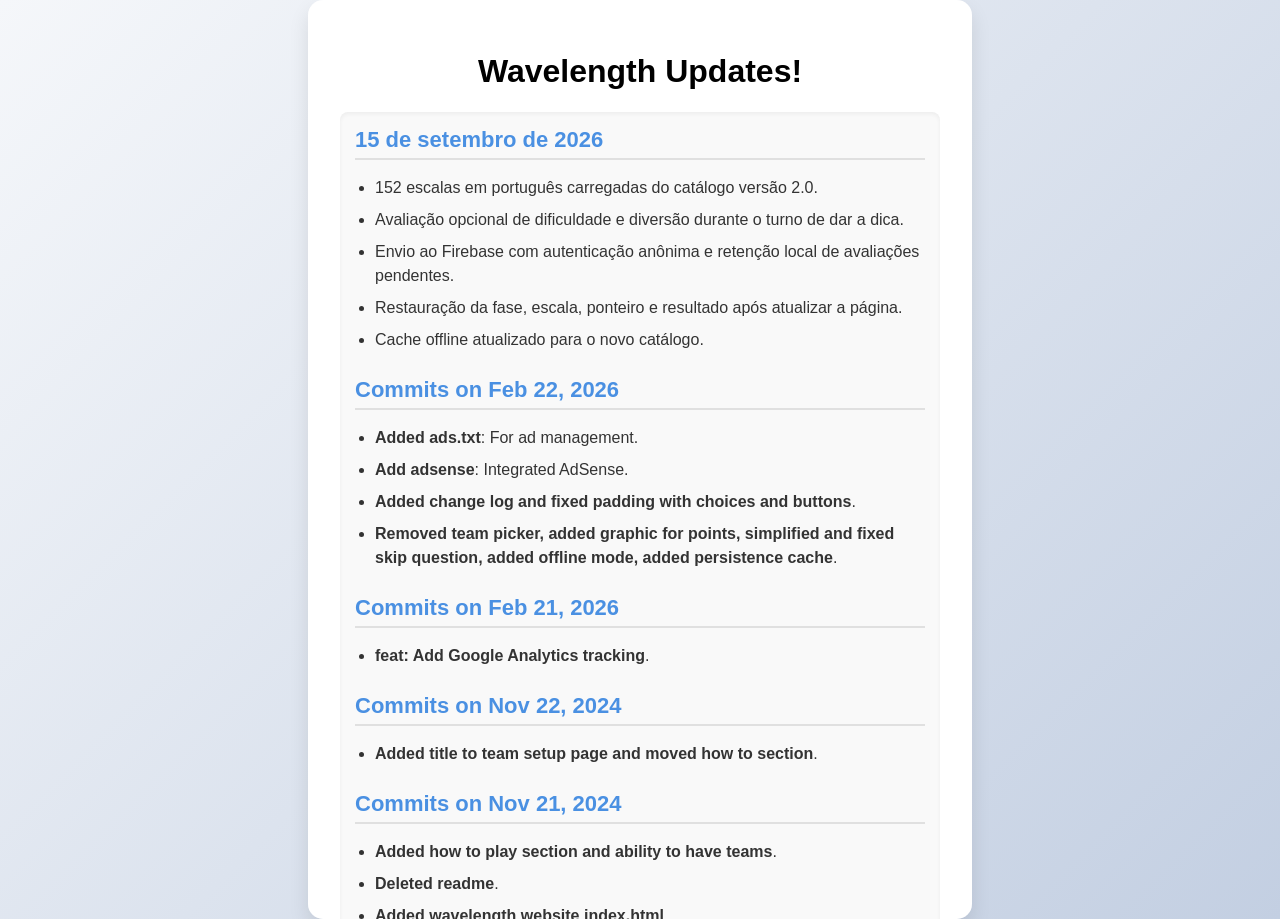
<file: changelog.html>
<!DOCTYPE html>
<html lang="en">
<head>
    <meta charset="UTF-8">
    <meta name="viewport" content="width=device-width, initial-scale=1.0">
    <title>Wavelength Game - Change Log</title>
    <meta name="description" content="View the change log and updates for the Wavelength Game online. Discover new features, improvements, and bug fixes.">
    <meta name="keywords" content="change log, updates, wavelength game, new features, bug fixes">
    <link rel="stylesheet" href="style.css">
</head>
<body>
    <div class="game-container">
        <h1>Wavelength Updates!</h1>
        <div class="changelog-content">
            <h2>15 de setembro de 2026</h2>
            <ul>
                <li>152 escalas em português carregadas do catálogo versão 2.0.</li>
                <li>Avaliação opcional de dificuldade e diversão durante o turno de dar a dica.</li>
                <li>Envio ao Firebase com autenticação anônima e retenção local de avaliações pendentes.</li>
                <li>Restauração da fase, escala, ponteiro e resultado após atualizar a página.</li>
                <li>Cache offline atualizado para o novo catálogo.</li>
            </ul>
            <h2>Commits on Feb 22, 2026</h2>
            <ul>
                <li><strong>Added ads.txt</strong>: For ad management.</li>
                <li><strong>Add adsense</strong>: Integrated AdSense.</li>
                <li><strong>Added change log and fixed padding with choices and buttons</strong>.</li>
                <li><strong>Removed team picker, added graphic for points, simplified and fixed skip question, added offline mode, added persistence cache</strong>.</li>
            </ul>

            <h2>Commits on Feb 21, 2026</h2>
            <ul>
                <li><strong>feat: Add Google Analytics tracking</strong>.</li>
            </ul>

            <h2>Commits on Nov 22, 2024</h2>
            <ul>
                <li><strong>Added title to team setup page and moved how to section</strong>.</li>
            </ul>

            <h2>Commits on Nov 21, 2024</h2>
            <ul>
                <li><strong>Added how to play section and ability to have teams</strong>.</li>
                <li><strong>Deleted readme</strong>.</li>
                <li><strong>Added wavelength website index.html</strong>.</li>
                <li><strong>Initial commit</strong>.</li>
            </ul>
        </div>

        <footer>
            <p>&copy; 2024 Wavelength Game. All Rights Reserved.</p>
            <nav>
                <a href="/">Home</a>
                <a href="/terms.html">Terms of Service</a>
                <a href="/privacy.html">Privacy Policy</a>
                <a href="/about.html">About</a>
                <a href="/changelog.html">Change Log</a>
            </nav>
        </footer>
    </div>
</body>
</html>
</file>
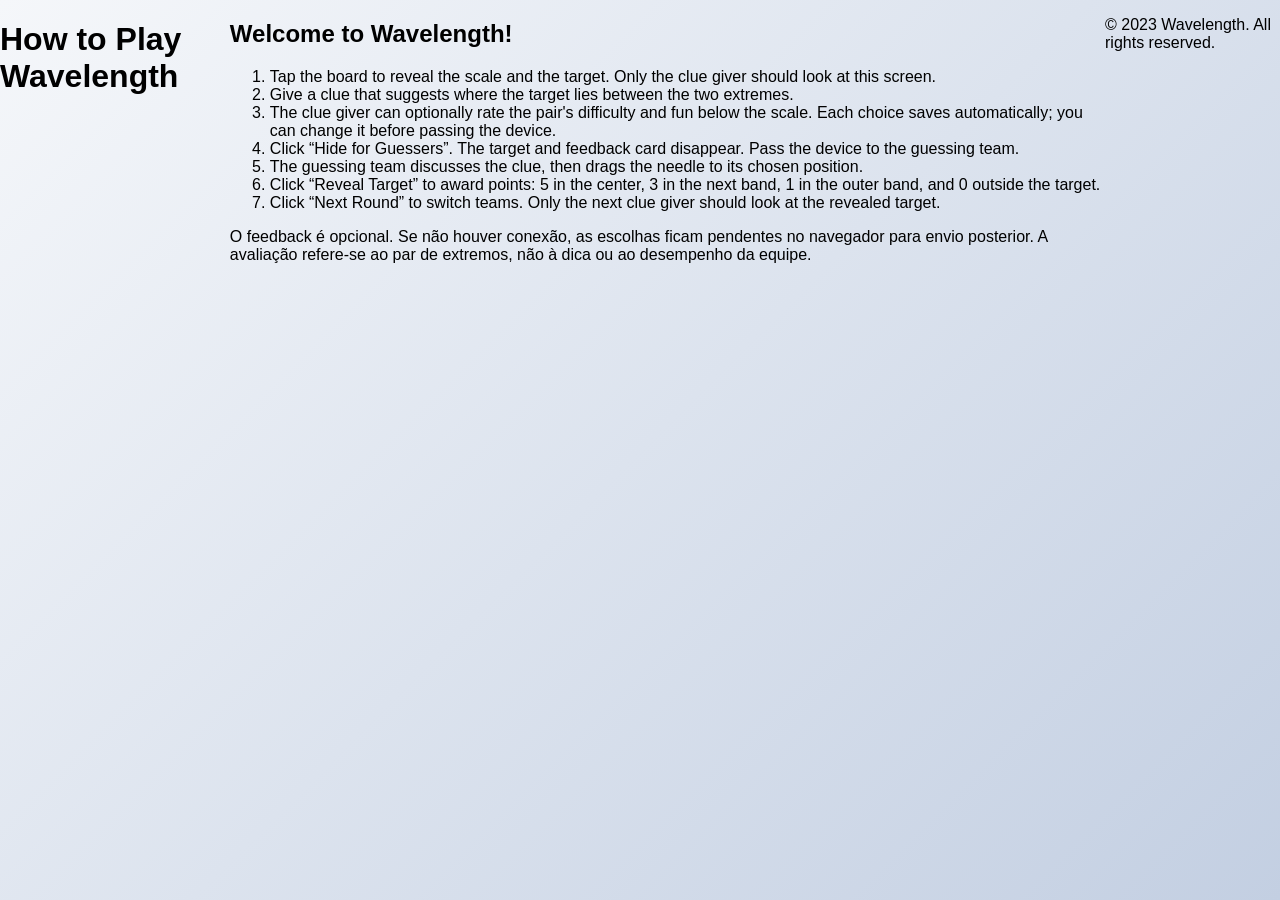
<file: howtoplay.html>
<!DOCTYPE html>
<html lang="en">
<head>
    <meta charset="UTF-8">
    <meta name="viewport" content="width=device-width, initial-scale=1.0">
    <title>How to Play</title>
    <link rel="stylesheet" href="style.css">
</head>
<body>
    <header>
        <h1>How to Play Wavelength</h1>
    </header>
    <main>
        <section class="how-to-play-section">
            <h2>Welcome to Wavelength!</h2>
            <ol>
                <li>Tap the board to reveal the scale and the target. Only the clue giver should look at this screen.</li>
                <li>Give a clue that suggests where the target lies between the two extremes.</li>
                <li>The clue giver can optionally rate the pair's difficulty and fun below the scale. Each choice saves automatically; you can change it before passing the device.</li>
                <li>Click “Hide for Guessers”. The target and feedback card disappear. Pass the device to the guessing team.</li>
                <li>The guessing team discusses the clue, then drags the needle to its chosen position.</li>
                <li>Click “Reveal Target” to award points: 5 in the center, 3 in the next band, 1 in the outer band, and 0 outside the target.</li>
                <li>Click “Next Round” to switch teams. Only the next clue giver should look at the revealed target.</li>
            </ol>
            <p lang="pt-BR">O feedback é opcional. Se não houver conexão, as escolhas ficam pendentes no navegador para envio posterior. A avaliação refere-se ao par de extremos, não à dica ou ao desempenho da equipe.</p>
        </section>
    </main>
    <footer>
        <p>&copy; 2023 Wavelength. All rights reserved.</p>
    </footer>
</body>
</html>
</file>
<file: style.css>
/* Core Styles */
html, body {
    min-height: 100vh;
}

body {
    font-family: "Roboto", sans-serif;
    display: flex;
    justify-content: center;
    align-items: flex-start; /* Changed from center to flex-start */
    margin: 0;
    background-color: #f0f0f0;
    background-image: linear-gradient(135deg, #f5f7fa 0%, #c3cfe2 100%);
    overscroll-behavior-y: contain;
    /* overflow: hidden; /* Prevent body scroll */ /* Removed to allow scrolling */
}

/* Base Container Styling for main views */
.game-container {
    text-align: center;
    background-color: white;
    padding: 2rem;
    border-radius: 15px;
    box-shadow: 0 10px 20px rgba(0, 0, 0, 0.1);
    width: 600px;
    min-height: 630px;
    max-height: 95vh;
    overflow-y: auto;
    position: relative;
}

/* Top Right Buttons */
#topRightButtons {
    position: absolute;
    top: 15px;
    right: 15px;
    display: flex;
    gap: 10px;
    z-index: 10;
}

/* Game Board and Clues Container */
#gameBoardAndCluesContainer {
    position: relative;
    width: var(--spectrum-width);
    height: var(--spectrum-total-height); /* Use total height variable */
    margin: 1.25rem auto 0 auto; /* Standardized from 20px */
    z-index: 1;
}

/* Reveal Overlay */
.reveal-overlay {
    position: absolute;
    top: 0;
    left: 0;
    width: 100%;
    height: 100%;
    background-color: rgba(255, 255, 255, 0.9);
    backdrop-filter: blur(8px);
    display: flex;
    flex-direction: column;
    justify-content: flex-end; /* Align content to the bottom */
    align-items: center;
    z-index: 100;
    cursor: pointer;
    font-size: 2em;
    font-weight: bold;
    color: #333;
    opacity: 0;
    pointer-events: none;
    transition: opacity 0.5s ease-in-out;
    border-radius: calc(var(--spectrum-width) / 2) calc(var(--spectrum-width) / 2) 0 0;
    overflow: hidden;
}

    .reveal-overlay.active {
        opacity: 1;
        pointer-events: auto;
        box-shadow: 0 0 20px 5px rgba(66, 133, 244, 0.7); /* Mimic board highlight */
    }

    .reveal-overlay p {
        text-align: center;
        margin: 0;
        font-size: 0.6em; /* Smaller for mobile */
        padding-bottom: 30px;
        animation: pulse-text 1.5s infinite ease-in-out alternate;
        word-break: break-word; /* Allow long words to break */
        white-space: normal; /* Ensure text wraps */
    }
@keyframes pulse-text {
    from {
        transform: scale(1);
        opacity: 0.7;
    }
    to {
        transform: scale(1.05);
        opacity: 1;
    }
}


/* Specific Button Styles */
#howToPlayButton {
    background-color: #4A90E2;
    color: white;
    border-radius: 5px;
    z-index: 10;
    border: none;
    transition: background-color 0.3s ease;
}

#newGameButton {
    background-color: #f75d59;
    color: white;
    border-radius: 5px;
    z-index: 10;
    border: none;
    transition: background-color 0.3s ease;
}

#howToPlayButton:hover {
    background-color: #357ABD;
}

#newGameButton:hover {
    background-color: #eb4d4b;
}

.title {
    font-family: "Orbitron", sans-serif;
    font-size: 48px;
    font-weight: 700;
    color: #4A90E2;
    text-shadow: 2px 2px 4px rgba(0, 0, 0, 0.1);
    margin-bottom: 1.25rem; /* Standardized from 20px */
    letter-spacing: 2px;
}

.subtitle {
    font-size: 24px;
    color: #2f3542;
    margin-bottom: 1.875rem; /* Standardized from 30px */
}

.board {
    width: var(--spectrum-width);
    height: calc(var(--spectrum-width) / 2);
    background-color: #e0e0e0;
    border-radius: calc(var(--spectrum-width) / 2) calc(var(--spectrum-width) / 2) 0 0;
    position: relative;
    overflow: hidden;
    box-shadow: inset 0 5px 10px rgba(0, 0, 0, 0.1);
    margin: 0 auto;
}

.board.highlight {
    box-shadow: 0 0 20px 5px rgba(66, 133, 244, 0.7); /* Example blue glow */
    transition: box-shadow 0.3s ease-in-out;
}

.target-area {
    width: 100%;
    height: 100%;
    border-radius: inherit;
    position: absolute;
    overflow: hidden;
}

.needle-container {
    position: absolute;
    bottom: 0;
    left: 50%;
    width: calc(var(--spectrum-width) * 0.1);
    height: calc(var(--spectrum-width) * 0.45);
    transform: translateX(-50%);
    cursor: pointer;
}

    .needle {
        position: absolute;
        bottom: 0;
        left: 50%;
        width: 4px;
        height: 100%;
        background-color: #ff4757;
        transform-origin: bottom center;
        transition: none; /* Remove transition to avoid interference with JS animation */
    }
.clues-container {
    display: flex;
    align-items: center;
    justify-content: center;
    margin-top: 1.25rem; /* Standardized from 20px */
    height: auto; /* Changed from fixed 60px to auto */
}

.clue {
    flex: 1;
    font-size: 18px;
    font-weight: bold;
    color: #2f3542;
    text-align: center;
    display: flex;
    align-items: center;
    justify-content: center;
    height: 100%;
    padding: 0 10px;
}

.bidirectional-arrow {
    width: calc(var(--spectrum-width) * 0.25);
    height: 2px;
    background-color: #4A90E2;
    position: relative;
    margin: 0 20px;
    flex-shrink: 0;
}

.bidirectional-arrow::before,
.bidirectional-arrow::after {
    content: "";
    position: absolute;
    top: 50%;
    width: 10px;
    height: 10px;
    border-top: 2px solid #4A90E2;
    border-right: 2px solid #4A90E2;
}

.bidirectional-arrow::before {
    left: 0;
    transform: translateY(-50%) rotate(-135deg);
}

.bidirectional-arrow::after {
    right: 0;
    transform: translateY(-50%) rotate(45deg);
}

.controls {
    margin-top: 1.25rem; /* Standardized from 20px */
    display: flex;
    justify-content: center;
    flex-wrap: wrap;
    gap: 10px;
}

button {
    font-size: 16px;
    padding: 12px 24px;
    cursor: pointer;
    background-color: #357ABD;
    color: white;
    border: none;
    border-radius: 5px;
    transition: background-color 0.3s ease;
    flex: 1 0 auto;
    max-width: 150px;
    min-width: 120px;
    box-sizing: border-box;
}

button:hover {
    background-color: #4A90E2;
}

#score,
#totalScore {
    margin-top: 1.25rem; /* Standardized from 20px */
    font-size: 24px;
    font-weight: bold;
    color: #2f3542;
}

/* Modal Styles */
.modal {
    display: none;
    position: fixed;
    z-index: 1000;
    left: 0;
    top: 0;
    width: 100%;
    height: 100%;
    overflow: auto;
    background-color: rgba(0, 0, 0, 0.5);
    backdrop-filter: blur(5px);
}

.modal-content {
    background-color: #ffffff;
    margin: 10% auto;
    padding: 1.875rem; /* Standardized from 30px */
    width: 90%;
    max-width: 600px;
    border-radius: 15px;
    box-shadow: 0 5px 30px rgba(0, 0, 0, 0.3);
    transform: translateY(-50px);
    opacity: 0;
    transition: all 0.3s ease-out;
}

.modal.show .modal-content {
    transform: translateY(0);
    opacity: 1;
}

.modal h2 {
    color: #4A90E2;
    font-size: 28px;
    margin-bottom: 1.25rem; /* Standardized from 20px */
    text-align: center;
}

.modal-body {
    color: #2f3542;
    font-size: 16px;
    line-height: 1.6;
}

.modal-body ol {
    padding-left: 20px;
}

.modal-body ul {
    padding-left: 30px;
    margin-top: 0.625rem; /* Standardized from 10px */
    text-align: left; /* Left align bullet points */
}

.score-5 {
    color: #4A90E2;
    font-weight: bold;
}

.score-3 {
    color: #feca57;
    font-weight: bold;
}

.score-1 {
    color: #ff6b6b;
    font-weight: bold;
}

.score-0 {
    color: #a4b0be;
    font-weight: bold;
}

.close-button {
    display: block;
    width: 100%;
    padding: 12px;
    background-color: #4A90E2;
    color: white;
    border: none;
    border-radius: 5px;
    font-size: 18px;
    cursor: pointer;
    transition: background-color 0.3s ease;
    margin-top: 1.25rem; /* Standardized from 20px */
}

.close-button:hover {
    background-color: #357ABD;
}

/* Team Management Styles */
.team-management-instructions {
    font-size: 0.9em;
    color: #666;
    margin-bottom: 10px;
}

.team-score-item {
    display: flex;
    align-items: center;
    justify-content: space-between;
    padding: 8px 10px;
    margin-bottom: 5px;
    border: 1px solid #e0e0e0;
    border-radius: 5px;
    background-color: #f9f9f9;
    min-height: 35px;
}

.edit-icon {
    font-size: 0.8em;
    margin-left: 5px;
    opacity: 0;
    transition: opacity 0.2s ease-in-out;
    cursor: pointer;
}

.team-score-item:hover .edit-icon {
    opacity: 1;
}

.team-name-display {
    cursor: pointer;
    border-bottom: 1px dashed transparent;
}

.team-name-display:hover {
    border-bottom-color: rgba(0, 0, 0, 0.3);
}

.team-name-input-inline {
    width: 100px;
    padding: 2px;
    border: 1px solid #4A90E2;
    border-radius: 3px;
    font-size: inherit;
    font-weight: inherit;
    color: inherit;
    background-color: transparent;
}

.delete-team-button {
    background: none;
    border: none;
    color: #ff6b6b;
    font-size: 1.2em;
    cursor: pointer;
    padding: 0 5px;
    transition: transform 0.2s ease;
    max-width: fit-content;
}

.delete-team-button:hover {
    transform: scale(1.2);
    background-color: transparent;
}

.delete-team-button:disabled {
    opacity: 0.5;
    cursor: not-allowed;
}

/* Turn Indicator */
#turn-indicator {
    font-size: 22px;
    font-weight: bold;
    color: #357ABD;
    height: 30px;
    margin-bottom: 0.9375rem; /* Standardized from 15px */
    transition: all 0.3s ease-in-out;
}

/* Info Balloon */
.info-balloon {
    display: none; /* Initially hidden */
    background-color: #f0f0f0;
    border: 1px solid #ccc;
    border-radius: 8px;
    padding: 0.3rem 0.75rem; /* Adjusted padding */
    font-size: 0.85em;
    color: #333;
    text-align: center;
    margin: 0.625rem auto; /* Standardized from 10px */
    max-width: 280px; /* Slightly adjusted max-width */
    box-shadow: 0 2px 5px rgba(0,0,0,0.1);
}

.info-balloon p {
    margin: 0;
}

.psychic-turn {
    animation: glow 2s ease-in-out infinite alternate;
}

@keyframes glow {
    from {
        box-shadow: 0 10px 20px rgba(0, 0, 0, 0.1), 0 0 10px #c7b9ff;
    }
    to {
        box-shadow: 0 10px 20px rgba(0, 0, 0, 0.1), 0 0 20px #7a4fa3;
    }
}

@keyframes shake-zero-points {
    0% { transform: translateX(0); }
    25% { transform: translateX(-5px); }
    50% { transform: translateX(5px); }
    75% { transform: translateX(-5px); }
    100% { transform: translateX(0); }
}

.shake-zero-points {
    animation: shake-zero-points 0.5s ease-in-out;
}

@keyframes points-rain-down {
    0% {
        opacity: 0;
        transform: translate(0, 0) scale(0.8) rotate(0deg); /* Relative translation from its own dynamic position */
    }
    20% {
        opacity: 1;
        transform: translate(0, -10px) scale(1.1) rotate(5deg);
    }
    80% {
        opacity: 1;
        transform: translate(0, -50px) scale(1) rotate(-5deg);
    }
    100% {
        opacity: 0;
        transform: translate(0, -100px) scale(0.7) rotate(0deg);
    }
}

.score-popup {
    position: absolute;
    /* Top, left, and initial transform will be set by JS for randomization */
    font-size: 2em;
    font-weight: bold;
    color: #4CAF50; /* Green for points */
    text-shadow: 2px 2px 4px rgba(0, 0, 0, 0.5);
    pointer-events: none;
    z-index: 1001;
    animation: points-rain-down 1.5s ease-out forwards;
    white-space: nowrap;
}

/* Team Colors */
:root {
  --team-color-0-primary: #4f8cff;
  --team-color-0-secondary: #7aa7ff;
  --team-color-1-primary: #ff6b9c;
  --team-color-1-secondary: #ff9ab8;
  --team-color-2-primary: #5cb85c;
  --team-color-2-secondary: #8cd68c;
  --team-color-3-primary: #f0ad4e;
  --team-color-3-secondary: #f4c27a;
  --team-color-4-primary: #5bc0de;
  --team-color-4-secondary: #8cdff4;

  /* Spectrum Sizing Variables */
  --game-container-padding: 2rem;
  --base-game-container-width: 600px;
  --calculated-spectrum-width: calc(var(--base-game-container-width) - (2 * var(--game-container-padding)));
  --spectrum-width: var(--calculated-spectrum-width);
  /* Board height (width / 2) + clues-container margin-top (20px) + clues-container height (60px) */
  --spectrum-total-height: calc(var(--spectrum-width) / 2 + 20px + 60px);
}

.current-team {
    font-weight: bold;
    color: #4A90E2;
}

#startGame {
    margin-top: 1rem;
}

/* Current Team Indicator */
.team-indicator {
  position: relative;
  top: 1rem; /* Standardized from 16px */
  margin: 0 auto 1rem auto; /* Standardized from 16px */
  width: fit-content;
  display: flex;
  align-items: center;
  gap: 10px;
  padding: 10px 18px;
  border-radius: 999px;
  font-family: system-ui, -apple-system, sans-serif;
  font-weight: 600;
  letter-spacing: 0.3px;
  backdrop-filter: blur(8px);
  border: 1px solid rgba(255,255,255,0.15);
  box-shadow: 0 8px 24px rgba(0,0,0,0.15);
  transition: all 0.35s ease;
  animation: pulseGlow 2.5s ease-in-out infinite;
  z-index: 5;
}

.team-indicator__icon {
  font-size: 18px;
}

.team-indicator__label {
  font-size: 12px;
  opacity: 0.8;
  text-transform: uppercase;
}

.team-indicator__name {
  font-size: 16px;
  font-weight: 700;
}

.team-color-0 {
  background: linear-gradient(135deg, var(--team-color-0-primary), var(--team-color-0-secondary));
  color: white;
  box-shadow: 0 0 20px var(--team-color-0-primary);
}

.team-color-1 {
  background: linear-gradient(135deg, var(--team-color-1-primary), var(--team-color-1-secondary));
  color: white;
  box-shadow: 0 0 20px var(--team-color-1-primary);
}

.team-color-2 {
  background: linear-gradient(135deg, var(--team-color-2-primary), var(--team-color-2-secondary));
  color: white;
  box-shadow: 0 0 20px var(--team-color-2-primary);
}

.team-color-3 {
  background: linear-gradient(135deg, var(--team-color-3-primary), var(--team-color-3-secondary));
  color: white;
  box-shadow: 0 0 20px var(--team-color-3-primary);
}

.team-color-4 {
  background: linear-gradient(135deg, var(--team-color-4-primary), var(--team-color-4-secondary));
  color: white;
  box-shadow: 0 0 20px var(--team-color-4-primary);
}

@keyframes pulseGlow {
  0% {
    transform: scale(1);
    box-shadow: 0 0 16px var(--team-color-current-primary, rgba(0,0,0,0.2));
  }
  50% {
    transform: scale(1.02);
    box-shadow: 0 0 28px var(--team-color-current-primary, rgba(255,255,255,0.25));
  }
  100% {
    transform: scale(1);
    box-shadow: 0 0 16px var(--team-color-current-primary, rgba(0,0,0,0.2));
  }
}

@media (max-width: 600px) {
  .team-indicator {
    font-size: 14px;
    padding: 8px 14px;
  }
  .team-indicator__icon {
    font-size: 16px;
  }
  .team-indicator__label {
    font-size: 10px;
  }
  .team-indicator__name {
    font-size: 14px;
  }
}

@media (max-width: 768px) {
    body {
        background-color: white;
    }

            .game-container {
                width: 100%;
                padding: 1rem;
                border-radius: 0;
                box-shadow: none;
                display: flex; /* Make it a flex container */
                flex-direction: column; /* Stack children vertically */
                justify-content: flex-start; /* Align content to the top */
                gap: 0; /* Remove any default gap between flex items */
            }

            .game-container > #gameBoardAndCluesContainer {
                margin-bottom: 0; /* Ensure no bottom margin */
                height: 14.375rem; /* Explicitly set height to contain board and clues (standardized from 230px) */
            }

            .game-container > .controls {
                margin-top: 0; /* Ensure no top margin */
            }


    .reveal-overlay {
        border-radius: 9.375rem 9.375rem 0 0; /* Standardized from 150px */
        font-size: 1.2em;
        width: 18.75rem; /* Standardized from 300px */
        left: 50%;
        transform: translateX(-50%);
        height: 9.375rem; /* Standardized from 150px */
    }

    .board {
        width: 18.75rem; /* Standardized from 300px */
        height: 9.375rem; /* Standardized from 150px */
        margin: 0 auto;
    }

    .target-area {
        width: 18.75rem; /* Standardized from 300px */
        height: 9.375rem; /* Standardized from 150px */
    }

    .clues-container {
        height: auto !important; /* Force auto height */
    }

    .clue {
        height: auto !important; /* Force auto height */
    }

    #gameBoardAndCluesContainer {
        height: auto !important; /* Force auto height */
        width: 18.75rem; /* Standardized from 300px */
        margin: 0 auto 0 auto; /* Set top margin to 0, keep centered */
    }

    #score {
        margin-top: 0; /* Remove top margin */
        margin-bottom: 1rem; /* Consistent gap below score */
    }

    #psychic-info-balloon {
        margin-bottom: 0.5rem; /* Reduced gap below the info balloon */
    }

    .controls {
        margin-top: 0; /* Removed negative margin, set to 0 */
    }

    #totalScore {
        margin-top: 20px; /* Revert margin for mobile */
    }

    #turn-indicator {
        display: none; /* Hide for mobile to save space and avoid redundancy */
    }
}

/* Changelog Specific Styles */
.changelog-content {
    text-align: left;
    margin-top: 20px;
    padding: 15px;
    background-color: #f9f9f9;
    border-radius: 8px;
    box-shadow: inset 0 2px 4px rgba(0, 0, 0, 0.05);
}

.changelog-content h2 {
    color: #4A90E2;
    font-size: 22px;
    margin-top: 25px;
    margin-bottom: 10px;
    border-bottom: 2px solid #e0e0e0;
    padding-bottom: 5px;
}

.changelog-content h2:first-of-type {
    margin-top: 0;
}

.changelog-content ul {
    list-style-type: disc;
    padding-left: 20px;
    margin-bottom: 15px;
}

.changelog-content li {
    margin-bottom: 8px;
    line-height: 1.5;
    color: #333;
}



/* Optional feedback, outside the spectrum overlay and visible only to the clue giver. */
[hidden] { display: none !important; }
.rating-card {
    box-sizing: border-box;
    width: min(100%, 400px);
    margin: 16px auto 0;
    padding: 14px 18px;
    background: #fff;
    border: 1px solid #e1e8ed;
    border-radius: 12px;
    box-shadow: 0 4px 12px rgba(0,0,0,.05);
    text-align: center;
}
.rating-header { display: flex; align-items: center; justify-content: center; gap: 6px; margin: 0 0 12px; font: 700 15px Roboto, sans-serif; color: #2f3542; }
.rating-row { display: flex; align-items: center; justify-content: space-between; gap: 10px; margin-bottom: 8px; }
.rating-label { min-width: 80px; text-align: left; font-size: 13px; font-weight: 700; color: #57606f; }
.rating-buttons { display: flex; gap: 6px; }
.rating-card .vote-chip {
    min-width: 55px; min-height: 36px; margin: 0; padding: 5px 12px;
    font: 600 12px Roboto, sans-serif; color: #2f3542; background: #f1f2f6;
    border: 1px solid #ced6e0; border-radius: 20px; cursor: pointer;
    box-shadow: none; transform: none; transition: background-color .15s;
}
.rating-card .vote-chip:hover { background: #dceaff; border-color: #4a90e2; }
.rating-card .vote-chip[aria-pressed="true"] { color: #fff; background: #287942; border-color: #287942; }
.rating-card .vote-chip:focus-visible, .rating-retry:focus-visible { outline: 3px solid #4a90e2; outline-offset: 3px; }
.rating-status { margin: 9px 0 0; min-height: 16px; font-size: 12px; color: #57606f; }
.rating-card .rating-retry { font-size: 12px; margin: 8px 0 0; padding: 8px 12px; }
/* Long Portuguese extremes must expand the container instead of overlapping the card. */
.game-container > #gameBoardAndCluesContainer { height: auto; padding-bottom: 10px; }
.clue { min-width: 0; overflow-wrap: break-word; }
@media (max-width: 768px) {
    :root { --spectrum-width: min(300px, calc(100vw - 32px)); }
    .game-container { box-sizing: border-box; max-height: none; overflow: visible; min-height: 100vh; }
    .bidirectional-arrow { width: 40px; margin: 0 8px; }
    .clue { padding: 0 4px; font-size: 16px; }
    .game-container > #gameBoardAndCluesContainer, .board, .target-area { width: var(--spectrum-width); }
    .board, .target-area { height: calc(var(--spectrum-width) / 2); }
    .reveal-overlay { width: var(--spectrum-width); height: calc(var(--spectrum-width) / 2); }
    .rating-card { padding: 12px; }
    .rating-card .vote-chip { padding: 5px 9px; min-height: 44px; }
    .rating-card + .controls { margin-top: 14px; }
}
@media (max-width: 359px) {
    .rating-row { flex-wrap: wrap; }
    .rating-buttons { width: 100%; }
    .rating-card .vote-chip { flex: 1; }
    .game-container > #gameBoardAndCluesContainer, .board, .target-area { max-width: 100%; }
}
</file>
